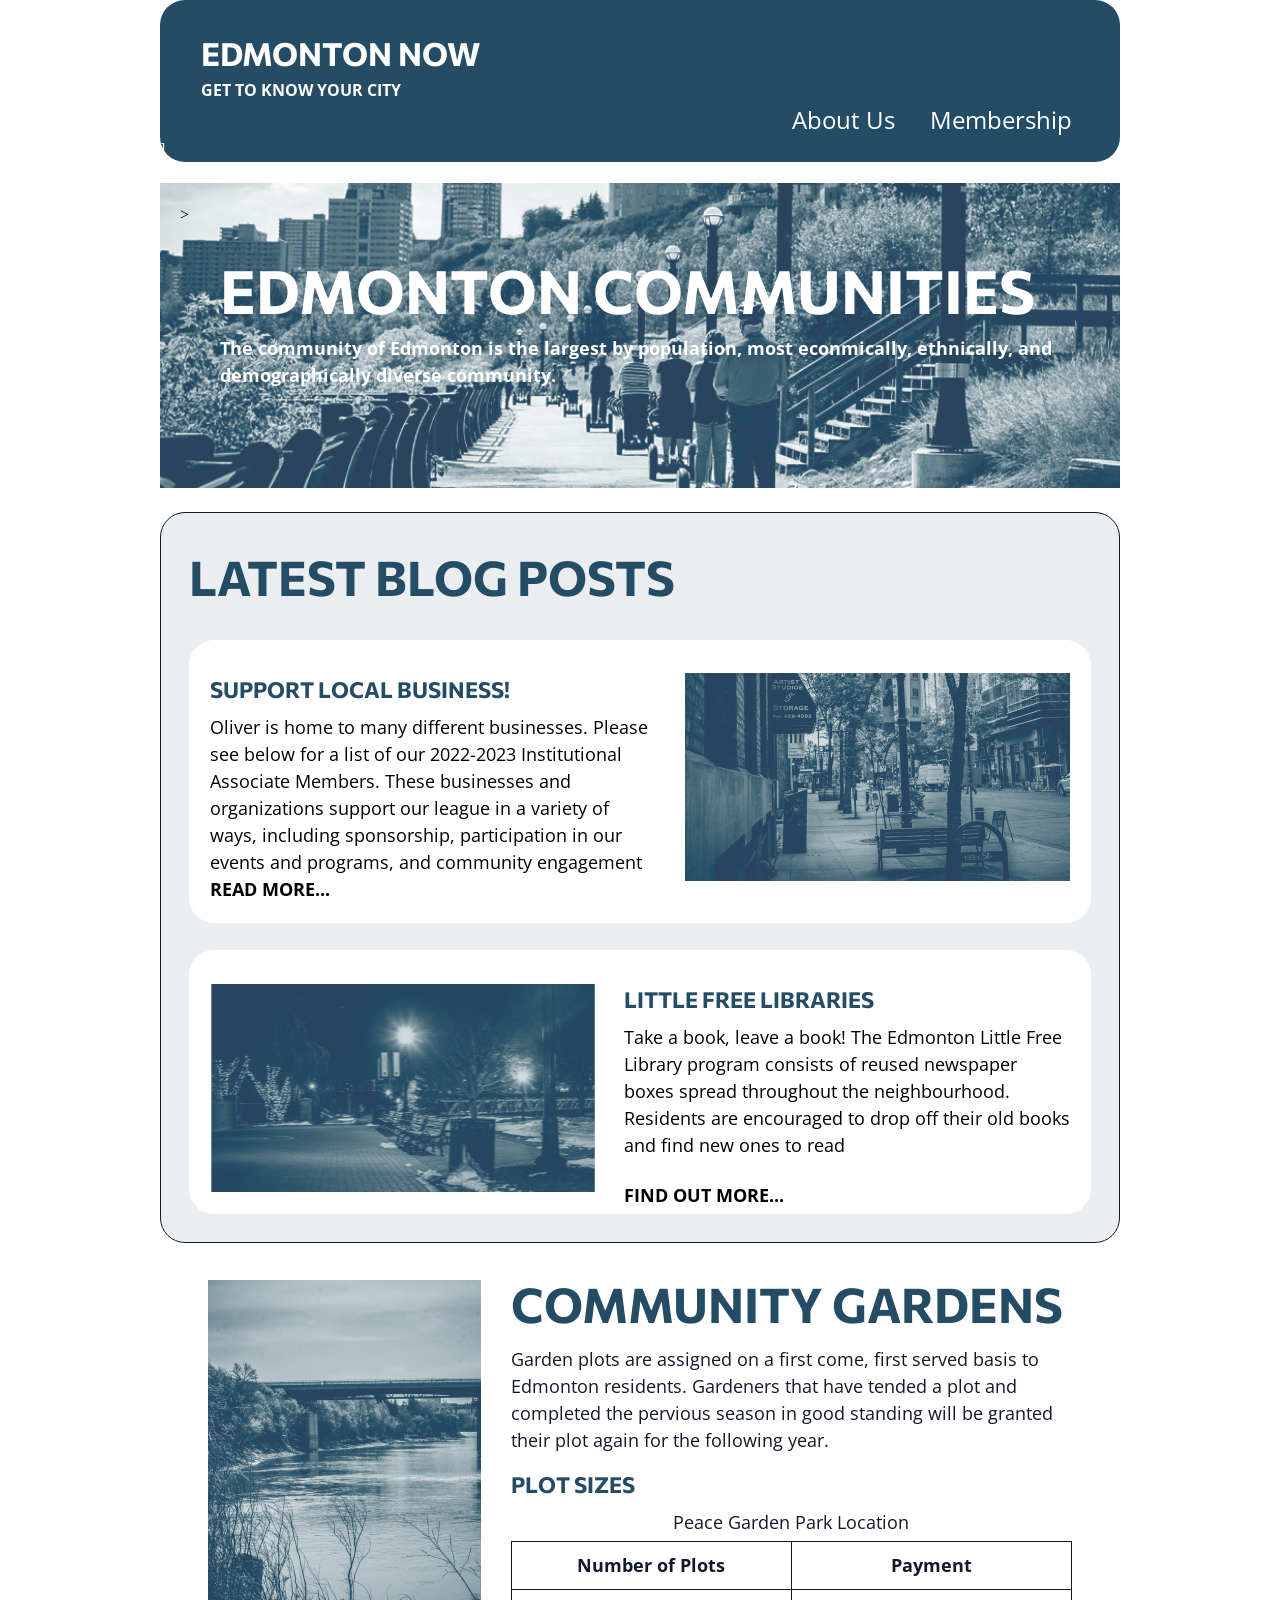
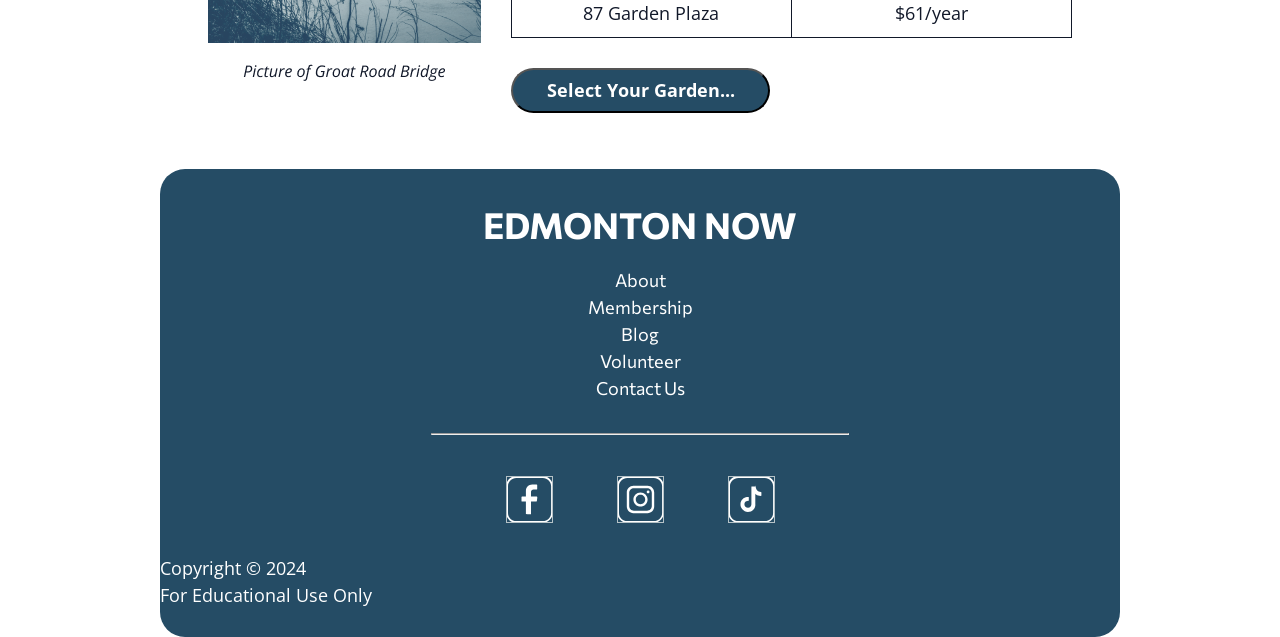
<file: index.html>
<!DOCTYPE html>
<html lang="en">

<head>
    <meta charset="UTF-8">
    <meta name="viewport" content="width=device-width, initial-scale=1.0">

    <title>Edmonton Now</title>
    <link rel="preconnect" href="https://fonts.googleapis.com">
    <link rel="preconnect" href="https://fonts.gstatic.com" crossorigin>
    <link
        href="https://fonts.googleapis.com/css2?family=Commissioner:wght@100..900&family=Oswald:wght@200..700&display=swap"
        rel="stylesheet">
    <link href="https://fonts.googleapis.com/css2?family=Open+Sans:wght@400;700&display=swap" rel="css/stylesheet">
    <link rel="preconnect" href="https://fonts.googleapis.com">
    <link rel="preconnect" href="https://fonts.googleapis.com">
    <link rel="preconnect" href="https://fonts.gstatic.com" crossorigin>
    <link
        href="https://fonts.googleapis.com/css2?family=Commissioner:wght@100..900&family=Open+Sans:ital,wght@0,300..800;1,300..800&family=Oswald&display=swap"
        rel="stylesheet">
    <!-- reset goes here -->
    <link rel="stylesheet" href="css/reset.css">
    <!-- styles goes here -->
    <link rel="stylesheet" href="css/styles.css">
</head>

<body>
    <div class="container">
        <header>
            <div class="header">
                <section>
                    <h1>EDMONTON NOW</h1>
                    <p>GET TO KNOW YOUR CITY</p>
                    <div>
                        <nav>
                            <ul class="flex-container">
                                <li><a href="about.html">About Us</a></li>
                                <li><a href="member.html">Membership</a></li>
                            </ul>
                        </nav>
                    </div>
                </section>]
            </div>
            <div class="banner">
                <section>>
                    <h1>EDMONTON COMMUNITIES</h1>
                    <p>The community of Edmonton is the largest by population, most econmically, ethnically, and
                        demographically diverse community.</p>
                </section>
            </div>
        </header>
        <main>
            <div class="blog">
                <h2>LATEST BLOG POSTS</h2>
                <section class="box-1">
                    <div class="content-1">
                        <h3>SUPPORT LOCAL BUSINESS!</h3>
                        <p>Oliver is home to many different businesses. Please see below for a list of our 2022-2023
                            Institutional Associate Members. These businesses and organizations support our league in a
                            variety of ways, including sponsorship, participation in our events and programs, and
                            community engagement</p>
                        <div>
                            <a href="#">READ MORE...</a>
                        </div>
                    </div>
                    <img src="img/downtown.png" alt="">
                </section>
                <section class="box-2">
                    <img src="img/festive-park.png" alt="">
                    <div class="content-2">
                        <h3>LITTLE FREE LIBRARIES</h3>
                        <p>Take a book, leave a book!
                            The Edmonton Little Free Library program consists of reused newspaper boxes spread
                            throughout the neighbourhood. Residents are encouraged to drop off their old books and find
                            new ones to read</p>
                        <div>
                            <a href="#">FIND OUT MORE...</a>
                        </div>
                    </div>
                </section>
            </div>
            <section>
                <div class="community-gardens">
                    <img src="img/community-gardens.png" alt="A picture of the north saskatchewan river in the winter">
                    <div class="content-3">
                        <h2>COMMUNITY GARDENS</h2>
                        <p>Garden plots are assigned on a first come, first served basis to Edmonton residents.
                            Gardeners that
                            have tended a plot and completed the pervious season in good standing will be granted their
                            plot
                            again for the following year.</p>
                        <section>
                            <h3>PLOT SIZES</h3>
                            <table>
                                <caption>Peace Garden Park Location</caption>
                                <tr>
                                    <th>Number of Plots</th>
                                    <th>Payment</th>
                                </tr>
                                <tr>
                                    <td>87 Garden Plaza</td>
                                    <td>$61/year</td>
                                </tr>
                            </table>
                            <div>
                                <button onclick="">Select Your Garden...</button>
                            </div>
                        </section>
                    </div>
                </div>
            </section>
        </main>
        <footer>
            <h2>EDMONTON NOW</h2>
            <nav class="footer-nav">
                <ul>
                    <li><a href="#">About</a></li>
                    <li><a href="#">Membership</a></li>
                    <li><a href="#">Blog</a></li>
                    <li><a href="#">Volunteer</a></li>
                    <li><a href="#">Contact Us</a></li>
                </ul>
            </nav>
            <hr>
            <nav class="logo-nav">
                <ul>
                    <li><a href="#"><img src="img/facebook-logo.svg" alt="facebook logo" width="47" height="47"></a></li>
                    <li><a href="#"><img src="img/instagram-logo.svg" alt=" instagram logo" width="47" height="47"></a></li>
                    <li><a href="#"><img src="img/tiktok-logo.svg" alt="tiktok logo" width="47" height="47"></a></li>
                </ul>
            </nav>
            <div class="copyright">
                <p>Copyright © 2024</p>
                <p>For Educational Use Only</p>
            </div>
        </footer>
    </div>
</body>

</html>
</file>
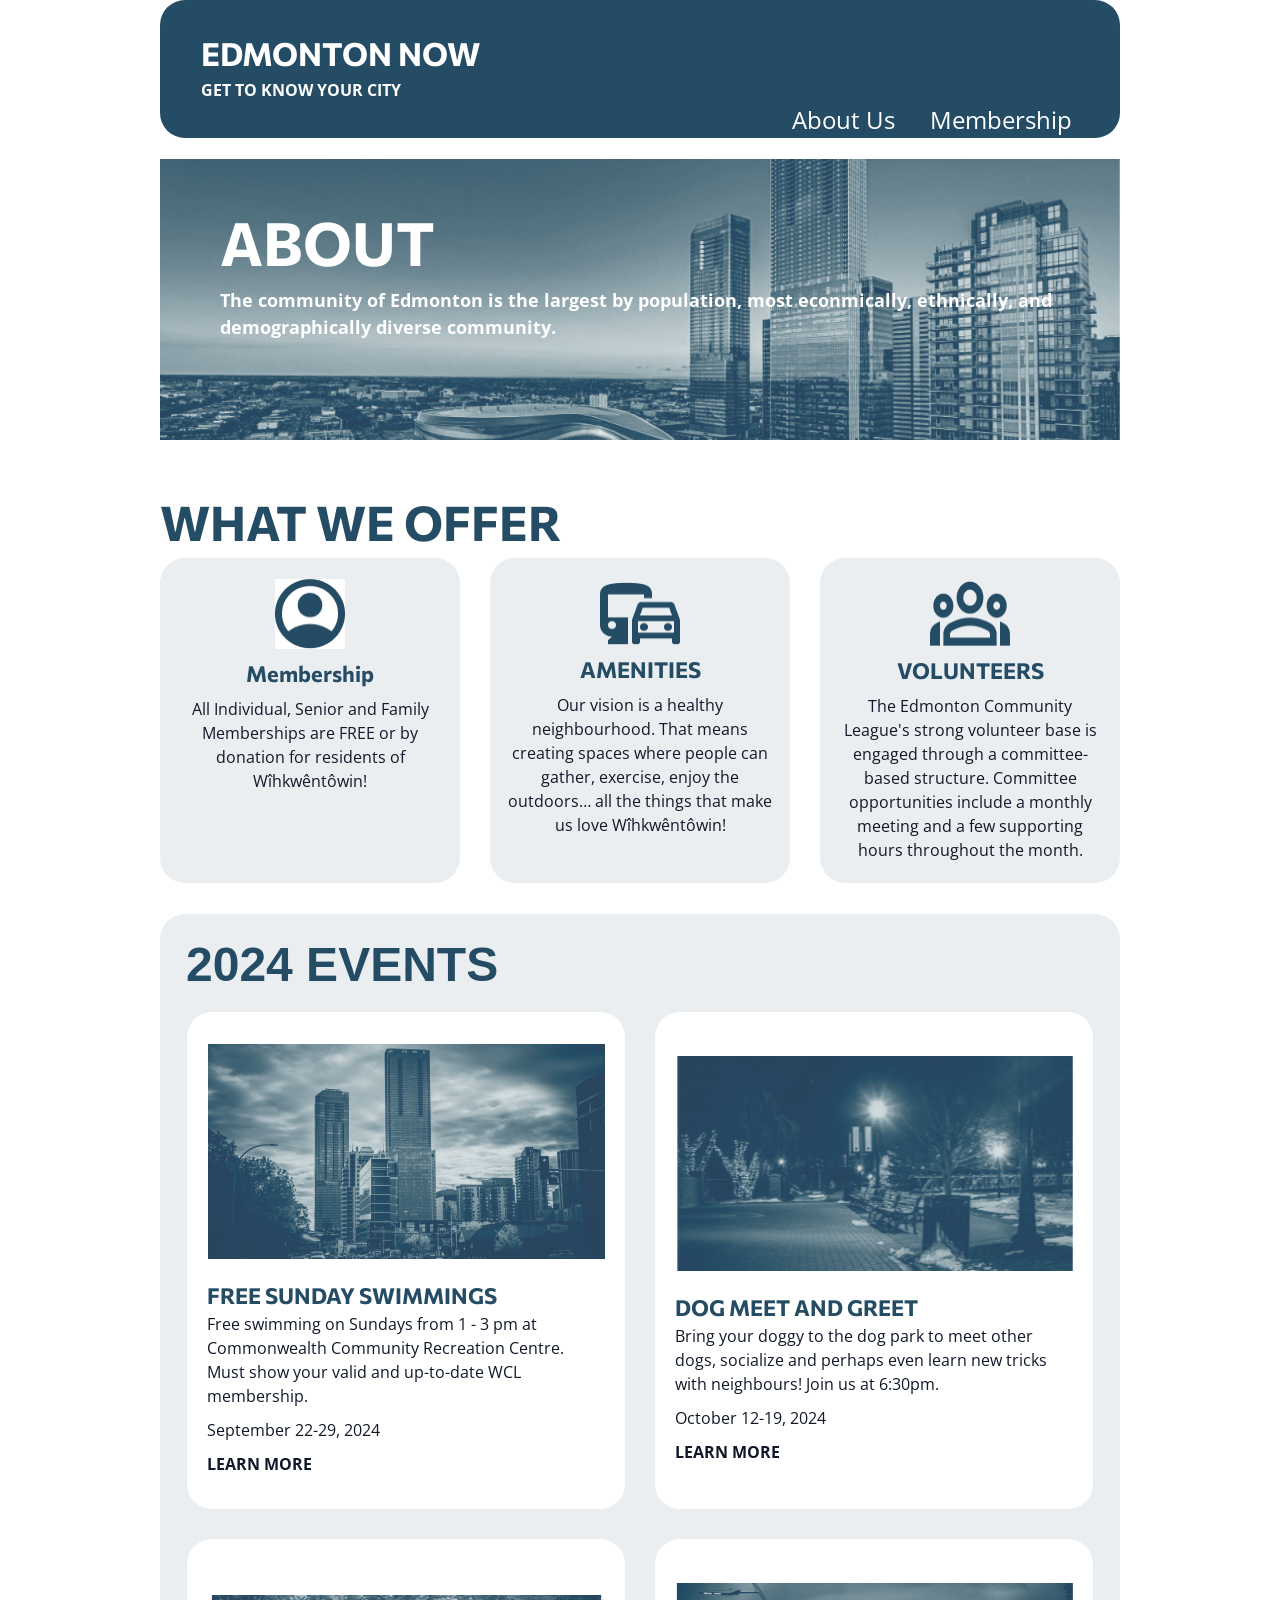
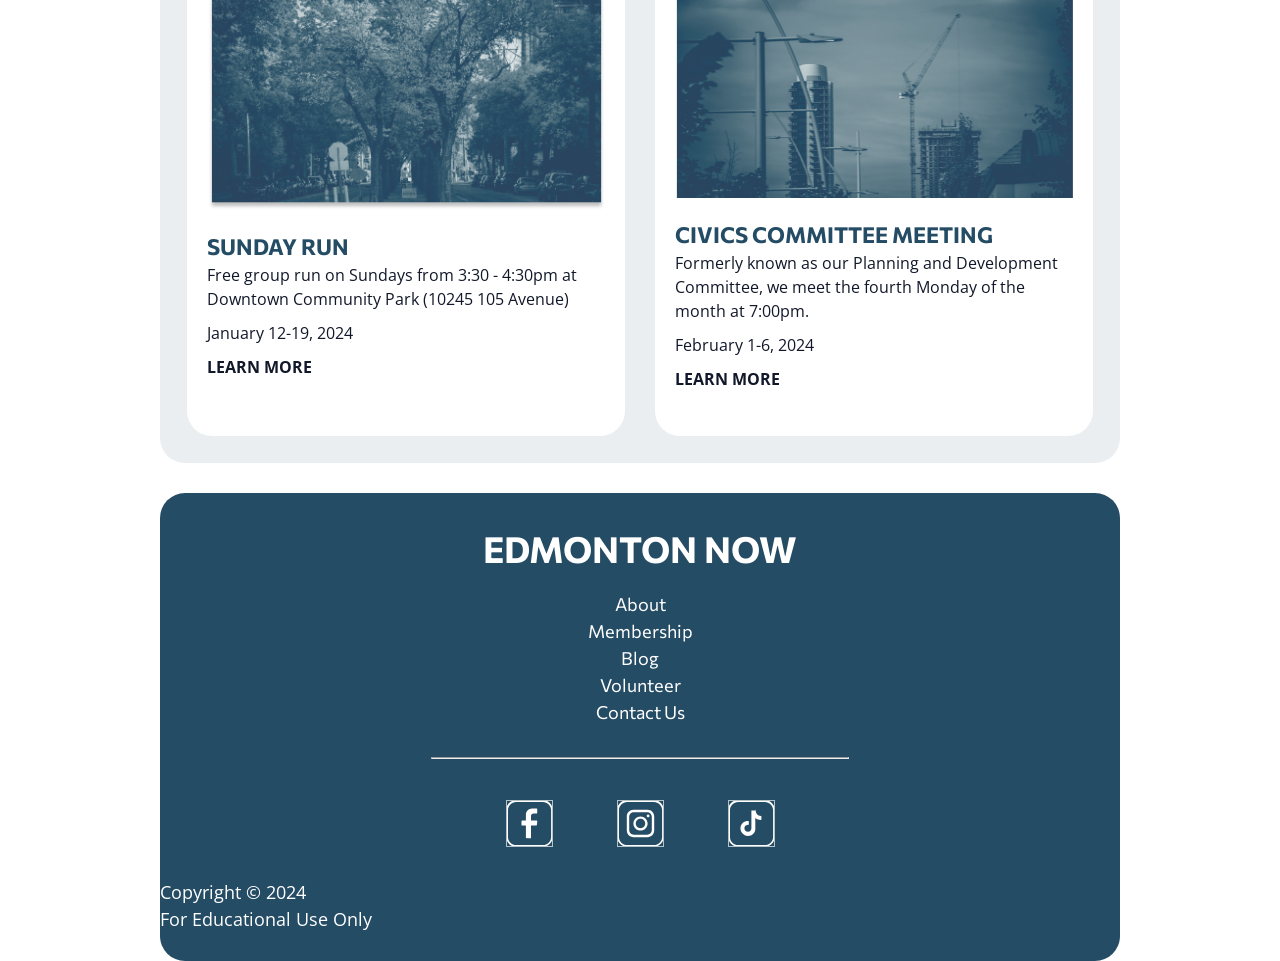
<file: about.html>
<!DOCTYPE html>
<html lang="en">

<head>
    <meta charset="UTF-8">
    <meta name="viewport" content="width=device-width, initial-scale=1.0">

    <title>Edmonton Now</title>
    <link rel="preconnect" href="https://fonts.googleapis.com">
    <link rel="preconnect" href="https://fonts.gstatic.com" crossorigin>
    <link
        href="https://fonts.googleapis.com/css2?family=Commissioner:wght@100..900&family=Oswald:wght@200..700&display=swap"
        rel="stylesheet">
    <link href="https://fonts.googleapis.com/css2?family=Open+Sans:wght@400;700&display=swap" rel="css/stylesheet">
    <link rel="preconnect" href="https://fonts.googleapis.com">
    <link rel="preconnect" href="https://fonts.googleapis.com">
    <link rel="preconnect" href="https://fonts.gstatic.com" crossorigin>
    <link
        href="https://fonts.googleapis.com/css2?family=Commissioner:wght@100..900&family=Open+Sans:ital,wght@0,300..800;1,300..800&family=Oswald&display=swap"
        rel="stylesheet">
    <!-- reset goes here -->
    <link rel="stylesheet" href="css/reset.css">
    <!-- styles goes here -->
    <link rel="stylesheet" href="css/styles.css">
</head>

<body>
    <div class="container">
        <header>
            <div class="header">
                <section>
                    <h1>EDMONTON NOW</h1>
                    <p>GET TO KNOW YOUR CITY</p>
                    <div>
                        <nav>
                            <ul class="flex-container">
                                <li><a href="about.html">About Us</a></li>
                                <li><a href="member.html">Membership</a></li>
                            </ul>
                        </nav>
                    </div>
                </section>
            </div>
        </header>
        <main>
            <section>
                <div class="banner-2">
                    <h1>ABOUT</h1>
                    <p>The community of Edmonton is the largest by population, most econmically, ethnically, and
                        demographically diverse community.</p>
                </div>
            </section>
    <section>
        <div class="offering">
            <h2>WHAT WE OFFER</h2>
            <div class="offer-big">
                <div class="membership">
                    <img src="img/person-icon.jpg" alt="an icon of a person" width="70" height="70">
                    <div class="mem-content">
                        <h3>Membership</h3>
                        <p>All Individual, Senior and Family Memberships are FREE or by donation for residents of
                            Wîhkwêntôwin!</p>
                    </div>
                </div>
                <div class="amenities">
                    <img src="img/transportation-icon.png" alt="an icon displaying transportation" width="80" height="63">
                    <h3>AMENITIES</h3>
                    <p>Our vision is a healthy neighbourhood. That means creating spaces where people can gather,
                        exercise, enjoy the outdoors… all the things that make us love Wîhkwêntôwin!</p>
                </div>
                <div class="volunteer">
                    <img src="img/group-icon.png" alt="an icon for a group of volunteers" width="80" height="65">
                    <h3>VOLUNTEERS</h3>
                    <p>The Edmonton Community League's strong volunteer base is engaged through a committee-based
                        structure. Committee opportunities include a monthly meeting and a few supporting hours
                        throughout the month.</p>
                </div>
            </div>
        </div>
    </section>
    <section>
    <div class="events">
        <h2>2024 EVENTS</h2>
        <div class="events-bigbox">
            <div class="swimming">
                <img src="img/skyscrappers.png" alt="a beautiful view of downtown edmonton" width="397" height="215">
                <div class="swim-content">
                    <h3>FREE SUNDAY SWIMMINGS</h3>
                    <p>Free swimming on Sundays from 1 - 3 pm at Commonwealth Community Recreation Centre. Must show
                        your valid and up-to-date WCL membership.</p>
                    <p>September 22-29, 2024</p>
                    <a href="#">LEARN MORE</a>
                </div>
            </div>
            <div class="meet-and-greet">
                <img src="img/festive-park.png" alt="a park with festive lights" width="397" height="216">
                <div class="meet-content">
                    <h3>DOG MEET AND GREET</h3>
                    <p>Bring your doggy to the dog park to meet other dogs, socialize and perhaps even learn new tricks
                        with neighbours! Join us at 6:30pm.</p>
                    <p>October 12-19, 2024</p>
                    <a href="#">LEARN MORE</a>
                </div>
            </div>
            <div class="sunday">
                <img src="img/two-large-trees.png" alt="two rather large trees" width="397" height="216">
                <div class="sunday-content">
                    <h3>SUNDAY RUN</h3>
                    <p>Free group run on Sundays from 3:30 - 4:30pm at Downtown Community Park (10245 105 Avenue)</p>
                    <p>January 12-19, 2024</p>
                    <a href="#">LEARN MORE</a>
                </div>
            </div>
            <div class="civics">
                <img src="img/skyline.png" alt="two buildings skyline" width="397" height="216">
                <div class="civic-content">
                    <h3>CIVICS COMMITTEE MEETING</h3>
                    <p>Formerly known as our Planning and Development Committee, we meet the fourth Monday of the month
                        at 7:00pm.</p>
                    <p>February 1-6, 2024</p>
                    <a href="#">LEARN MORE</a>
                </div>
            </div>
        </div>
    </div>
    </section>
    </main>
    <footer>
        <h2>EDMONTON NOW</h2>
        <nav class="footer-nav">
            <ul>
                <li><a href="#">About</a></li>
                <li><a href="#">Membership</a></li>
                <li><a href="#">Blog</a></li>
                <li><a href="#">Volunteer</a></li>
                <li><a href="#">Contact Us</a></li>
            </ul>
        </nav>
        <hr>
        <nav class="logo-nav">
            <ul>
                <li><a href="#"><img src="img/facebook-logo.svg" alt="facebook logo" width="47" height="47"></a></li>
                <li><a href="#"><img src="img/instagram-logo.svg" alt="instagram logo" width="47" height="47"></a></li>
                <li><a href="#"><img src="img/tiktok-logo.svg" alt="tiktok logo" height="47" width="47"></a></li>
            </ul>
        </nav>
        <div class="copyright">
            <p>Copyright © 2024</p>
            <p>For Educational Use Only</p>
        </div>
    </footer>
    </div>
</body>

</html>
</file>
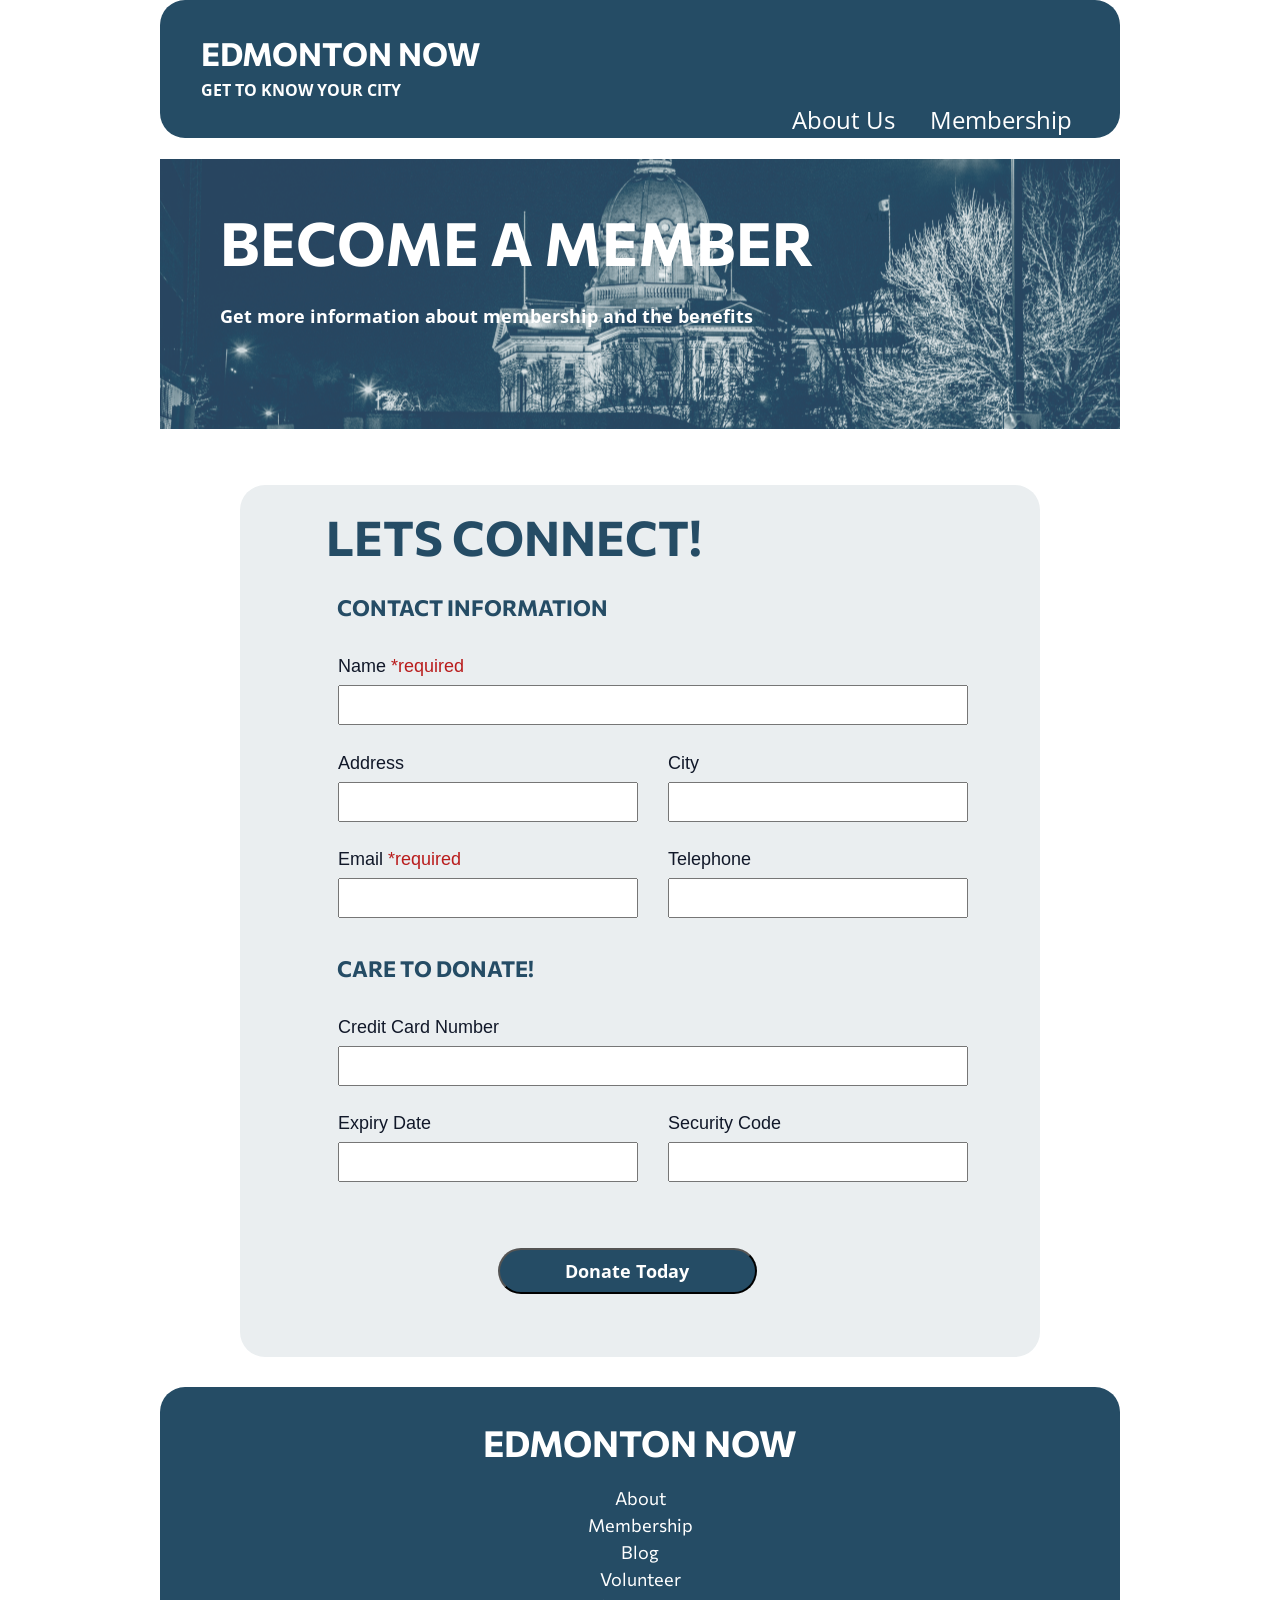
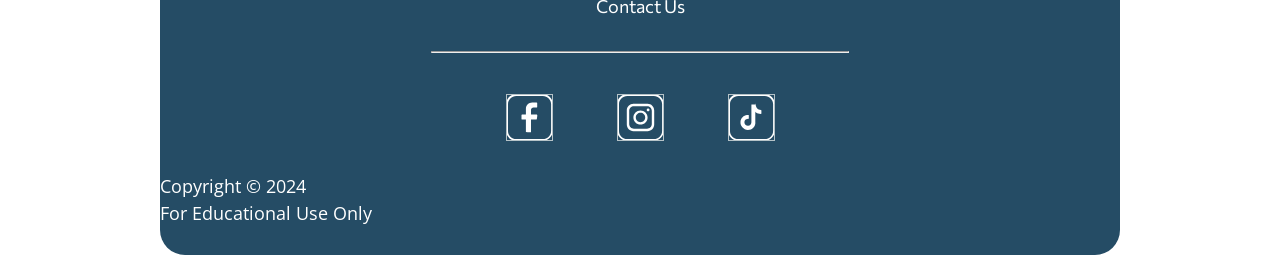
<file: member.html>
<!DOCTYPE html>
<html lang="en">

<head>
    <meta charset="UTF-8">
    <meta name="viewport" content="width=device-width, initial-scale=1.0">

    <title>Edmonton Now</title>
    <link rel="preconnect" href="https://fonts.googleapis.com">
    <link rel="preconnect" href="https://fonts.gstatic.com" crossorigin>
    <link
        href="https://fonts.googleapis.com/css2?family=Commissioner:wght@100..900&family=Oswald:wght@200..700&display=swap"
        rel="stylesheet">
    <link href="https://fonts.googleapis.com/css2?family=Open+Sans:wght@400;700&display=swap" rel="css/stylesheet">
    <link rel="preconnect" href="https://fonts.googleapis.com">
    <link rel="preconnect" href="https://fonts.googleapis.com">
    <link rel="preconnect" href="https://fonts.gstatic.com" crossorigin>
    <link
        href="https://fonts.googleapis.com/css2?family=Commissioner:wght@100..900&family=Open+Sans:ital,wght@0,300..800;1,300..800&family=Oswald&display=swap"
        rel="stylesheet">
    <!-- reset goes here -->
    <link rel="stylesheet" href="css/reset.css">
    <!-- styles goes here -->
    <link rel="stylesheet" href="css/styles.css">
</head>

<body>
    <div class="container">
        <header>
            <div class="header">
                <section>
                    <h1>EDMONTON NOW</h1>
                    <p>GET TO KNOW YOUR CITY</p>
                    <div>
                        <nav>
                            <ul class="flex-container">
                                <li><a href="about.html">About Us</a></li>
                                <li><a href="member.html">Membership</a></li>
                            </ul>
                        </nav>
                    </div>
                </section>
            </div>
        </header>
        <main>
            <div class="veil">
                <section>
                    <h1>BECOME A MEMBER</h1>
                    <p>Get more information about membership and the benefits</p>
                </section>
            </div>
            <section>
                <div class="form-container">
                    <form action="#" method="post">
                        <h1>LETS CONNECT!</h1>
                        <div class="contact">
                            <h2>CONTACT INFORMATION</h2>
                            <fieldset>
                                <div class="name">
                                    <label for="name">Name <span class="required">*required</span></label>
                                    <input type="text" name="name" id="name" required>
                                </div>
                                <div class="address">
                                    <label for="address">Address</label>
                                    <input type="text" name="address" id="address">
                                </div>
                                <div class="city">
                                    <label for="city">City</label>
                                    <input type="text" name="city" id="city">
                                </div>
                                <div class="email">
                                    <label for="email">Email <span class="required">*required</span></label>
                                    <input type="email" name="email" id="email" required>
                                </div>
                                <div class="phone">
                                    <label for="telephone">Telephone</label>
                                    <input type="tel" name="telephone" id="telephone">
                                </div>
                            </fieldset>
                        </div>
                        <h2>CARE TO DONATE!</h2>
                        <div class="donate">
                            <fieldset>
                                <div class="cc-box">
                                    <label for="cc-number">Credit Card Number</label>
                                    <input type="tel" name="cc-number" id="cc-number">
                                </div>
                                <div class="expiry">
                                    <label for="expiry-date">Expiry Date</label>
                                    <input type="text" name="expiry-date" id="expiry-date">
                                </div>
                                <div class="code">
                                    <label for="security-code">Security Code</label>
                                    <input type="text" name="security-code" id="security-code">
                                </div>
                                <div class="submit">
                                    <button type="submit" class="submit">Donate Today</button>
                                </div>
                            </fieldset>
                        </div>
                    </form>
                </div>
            </section>
        </main>
        <footer>
            <h2>EDMONTON NOW</h2>
            <nav class="footer-nav">
                <ul>
                    <li><a href="#">About</a></li>
                    <li><a href="#">Membership</a></li>
                    <li><a href="#">Blog</a></li>
                    <li><a href="#">Volunteer</a></li>
                    <li><a href="#">Contact Us</a></li>
                </ul>
            </nav>
            <hr>
            <nav class="logo-nav">
                <ul>
                    <li><a href="#"><img src="img/facebook-logo.svg" alt="facebook logo" width="47" height="47"></a></li>
                    <li><a href="#"><img src="img/instagram-logo.svg" alt=" instagram logo" width="47" height="47"></a></li>
                    <li><a href="#"><img src="img/tiktok-logo.svg" alt="tiktok logo" width="47" height="47"></a></li>
                </ul>
            </nav>
            <div class="copyright">
                <p>Copyright © 2024</p>
                <p>For Educational Use Only</p>
            </div>
        </footer>
    </div>
</body>

</html>
</file>
<file: css/styles.css>
body {
    font-size: 100%;
    background-color: #FFFFFF;
}

.container {
    width: 960px;
    margin: 0 auto;
}
.header{
    background-color: #254C65;
    color: #FFFFFF;
    border-radius: 25px;
    justify-content: center;
    align-items: center;
}
.header h1, p{
    display: flex;
    text-align: center;
}
.header h1{
    font-family: 'Commissioner', sans-serif;
    font-size: 32px;
    font-weight: 700;
    padding-left: 40.5px;
    padding-top: 28.5px;
    padding-bottom: 1px;
}
.header p{
    font-family: 'Open Sans', sans-serif;
    font-size: 16px;
    font-weight: 700;
    padding-left: 40.5px;
}
.header nav {
    font-family: 'Open Sans', sans-serif;
    font-size: 24px;
    margin-left: auto;
    margin-right: auto;
}

.flex-container {
    display: flex;
    justify-content: flex-end;
    gap: 35px;
    padding-right: 48.5px;
    text-decoration: none;
}
.flex-container li a{
    color: #FFFFFF;
    text-align: center;
    text-decoration: none;
}
.flex-container li a:hover{
    text-decoration: underline;
}
.banner {
    background-image: url('../img/edmonton-community-park.jpg');
    background-size: cover;
    padding: 20px;
    margin-top: 21.5px;
    margin-bottom: 24px;
}

.banner h1 {
    font-family: 'Commissioner', sans-serif;
    font-weight: 700;
    font-size: 60px;
    padding-top: 18px;
    padding-left: 40px;
    color: #FFFFFF;

}

.banner p {
    font-family: 'Open Sans', sans-serif;
    font-size: 18px;
    font-weight: 700;
    color: #FFFFFF;
    text-align: left;
    padding-left: 40px;
    padding-bottom: 79px;

}
.blog{
    background-color: #EAEEF0;
    padding: 28px;
    width: auto;
    border-radius: 25px;
    border: 0.5px solid #111829;
}
.blog h2{
    font-family: 'Commissioner', sans-serif;
    font-weight: 700;
    font-size: 48px;
    color: #254C65;
}
.box-1, .box-2{
    display: flex;
    text-align: start;
    border-radius: 25px;
    margin-top: 27px;
    background-color: #FFFFFF;
}
.box-1 p{
    padding-left: 21px;
    padding-right: 27px;
    text-align: left;
}
.box-2 p{
    padding-bottom:  23px;
    text-align: left;
}
.content-1 a{
    text-align: left;
    padding-bottom: 18px;
    padding-left: 21px;
    padding-right: 27px;
    text-decoration: none;
}
.content-2 a{
    text-align: left;
    padding-left: 29.18px;
    text-decoration: none;
}
.content-1 a:hover{
    text-decoration: underline;
}
.content-2 a:hover{
    text-decoration: underline;
}
.content-1 h3, .content-2 h3{
    color: #254C65;
    font-size: 22px;
    font-weight: 700;
    font-family: 'Commissioner', sans-serif;
}
.content-1 h3{
    padding-right: 28px;
    padding-top: 33px;
    padding-left: 21px;
    padding-bottom: 8px;
}
.content-2 h3{
    padding-top: 33px;
    padding-bottom: 8px;
    padding-left: 29.18px;
    padding-right: 21px;
}
.content-1 p{
    padding-right: 28px;
    padding-left: 21px;
}
.content-2 p{

    padding-right: 21px;
    padding-left: 29.18px;
}
.box-1 img{
    width: 385px;
    height: 208px;
    padding-right: 21px;
    padding-top:  33px;
    padding-bottom: 42px;

}
.box-2 img{
    width: 385px;
    height: 208px;
    padding-left: 20.82px;
    padding-top: 34px;
    padding-bottom: 22px;
}
.content-1 a, .content-2 a{
    color: #000000;
    font-weight: bold;
    font-family: 'Open Sans', sans-serif;
    font-size: 18px;
    text-decoration: none;
}

.content-1 p, .content-2 p{
    font-family: 'Open Sans', sans-serif;
    font-size: 18px;
}
.community-gardens{
    display: flex;
    background-color: #FFFFFF;
    border-radius: 25px;
}
.content-3 button{
    background-color: #254C65;
    width: 259.78px;
    height: 45px;
    border-radius: 25px;
    padding-left: 3px;
    padding-right: 3px;
    justify-content: center;
    margin-top: 30px;
    font-size: 18px;
    color: #FFFFFF;
    font-family: 'Open sans', sans-serif;
    font-weight: 700;
    text-decoration: none;
}
.content-3 button:hover{
    text-decoration: underline;
}
.content-3 h2{
    font-family: 'Commissioner', sans-serif;
    font-weight: 700;
    font-size: 48px;
    color: #254C65;
    padding-top: 25px;
    padding-right: 47px;
    padding-bottom: 6px;
}
.content-3 h3{
    font-family: 'Commissioner', sans-serif;
    font-weight: 700;
    font-size: 22px;
    color: #254C65;
    padding-right: 47px;
    padding-bottom: 8px;
}
.content-3 p{
    font-family: 'Open Sans', sans-serif;
    font-size: 18px;
    color: #111829;
    text-align: left;
    padding-right: 47px;
    padding-bottom: 14px;
}
.community-gardens img{
    padding-left: 48px;
    padding-top: 37px;
    padding-right: 29.65px;
    padding-bottom: 56px;
}
.content-3 table{
    width: 561.25px;
    height: 97px;
    border-collapse: collapse;
    padding-right: 46px;
    padding-bottom: 30px;
}
.content-3 th, td {
    border: 1px solid #111829;
    padding: 10px;
    text-align: center;
    width: 25%;
    font-family: 'Open Sans', sans-serif;
    font-size: 18px;
    color: #111829;
}
.content-3 th{
    font-weight: bold;
}
.content-3 caption{
    font-family: 'Open Sans', sans-serif;
    font-size: 18px;
    color: #111829;
    padding-bottom: 5px;
}

footer{
    background-color: #254C65;
    border-radius: 25px;
    align-items: center;
    text-align: center;
    margin-top: 30px;
    width: 960px;
}

footer h2{
    font-family: 'Commissioner', sans-serif;
    font-weight: 700;
    font-size: 36px;
    color: #FFFFFF;
    padding-top: 28px;
}
.footer-nav ul li a{
    font-family: 'Commissioner', sans-serif;
    font-size: 18px;
    color: #FFFFFF;
    text-decoration: none;
}
.footer-nav ul li a:hover{
    color: #78DCFF;
}
.copyright{
    color: #FFFFFF;
    font-family: 'Open Sans', sans-serif;
    font-size: 18px;
    padding-top: 25px;
    padding-bottom: 28px;
    text-align: center;
    justify-content: center;
}
.footer-nav{
    display: flex;
    justify-content: center;
    margin-top: 16px;
    margin-bottom: 31px;
}
.logo-nav{
    display: flex;
    justify-content: center;
    align-items: center;
    padding-top: 33px;
}
.logo-nav ul li{
    display: inline;
    padding: 30px;
}
.logo-nav ul li a img{
    height: 47px;
    width: 47px;
}
footer hR{
    width: 416px;
}
.banner-2 {
    background-image: url(../img/about-banner.png);
    background-size: cover;
    padding: 20px;
    margin-top: 21.5px;
    margin-bottom: 24px;
}

.banner-2 h1 {
    font-family: 'Commissioner', sans-serif;
    font-weight: 700;
    font-size: 60px;
    padding-top: 18px;
    padding-left: 40px;
    color: #FFFFFF;
}

.banner-2 p {
    font-family: 'Open Sans', sans-serif;
    font-size: 18px;
    font-weight: 700;
    color: #FFFFFF;
    text-align: left;
    padding-left: 40px;
    padding-bottom: 79px;
}
.offering{
    margin-top: 46px;
    width: 960px;
    max-width: 960px; 
    margin-left: auto; 
    margin-right: auto;
}
.offer-big {
    display: flex;
    justify-content: space-around;
}

.offering h2 {
    font-family: 'Commissioner', sans-serif;
    font-weight: bold;
    color: #254C65;
    font-size: 48px;
    text-align: left;
}

.membership, .amenities, .volunteer {
    background-color: #EAEEF0;
    width: 300px;
    height: 325px;
    display: flex;
    flex-direction: column;
    align-items: center;
    justify-content: center;
    text-align: center; 
    border-radius: 25px;
}
.membership{
    margin-right: 30px;
}
.amenities{
    margin-right: 30px;
}

.membership img, .amenities img, .volunteer img {
    padding-bottom: 7.83px;
    padding-top: 21.67px;
}

.mem-content, .amenities-content, .volunteer-content {
    display: flex;
    flex-direction: column;
    align-items: center;
    text-align: center;
}

.mem-content h3, .amenities h3, .volunteer h3 {
    font-family: 'Commissioner', sans-serif;
    font-size: 22px;
    color: #254C65;
    font-weight: bold;
    padding-bottom: 7px;
}

.mem-content p, .amenities p, .volunteer p {
    font-family: 'Open Sans', sans-serif;
    font-size: 16px;
    color: #111829;
    text-align: center;
}
.mem-content p{
    padding-left: 17px;
    padding-right: 17px;
    padding-bottom: 91px;
}
.amenities p{
    padding-left: 17px;
    padding-right: 17px;
    padding-bottom: 43px;
}
.volunteer p{
    padding-left: 17px;
    padding-right: 17px;
    padding-bottom: 19px;
}
.events {
    background-color: #EAEEF0;
    border-radius: 25px;
    margin-top: 31px;
    width: 100%; 
    max-width: 960px; 
    margin-left: auto; 
    margin-right: auto; 
    display: flex;
    flex-direction: column;
    align-items: flex-start;
}
.events h2 {
    font-family: 'Commission', sans-serif;
    font-size: 48px;
    font-weight: bold;
    color: #254C65;
    padding-left: 26px;
    padding-bottom: 11px;
    padding-top: 15px;
    text-align: left;
    align-self: flex-start;
}
.events-bigbox {
    display: flex;
    flex-wrap: wrap;
    justify-content: center;
    gap: 30px;
    padding-bottom: 27px;
}
.events-bigbox > div {
    width: 438px;
    height: 497px;
    text-align: left;
    box-sizing: border-box;
    background-color: #FFFFFF;
    border-radius: 25px;
    padding: 20px;
    display: flex;
    flex-direction: column;
    justify-content: center;
}
.events img {
    display: block;
    margin: 0 auto 20px;
    max-width: 100%;
    height: auto;
}
.events h3 {
    margin-top: 0;
}
.swimming {
    padding-left: 27px;
    padding-bottom: 30px;
    padding-right: 30px;
}
.swimming img {
    width: 397px;
    height: 215px;
}
.meet-and-greet {
    padding-right: 27px;
    padding-bottom: 30px;
}
.meet-and-greet img {
    width: 397px;
    height: 215px;
}
.sunday img {
    width: 397px;
    height: 215px;
}
.civics img {
    width: 397px;
    height: 215px;
}
.swim-content h3, .meet-content h3, .sunday-content h3, .civic-content h3{
    font-family: 'Commissioner', sans-serif;
    font-size: 22px;
    font-weight: bold;
    color: #254C65;
}
.swim-content p, .meet-content p, .sunday-content p, .civic-content p {
    font-family: 'Open Sans', sans-serif;
    font-size: 16px;
    color: #111829;
    text-align: left;
    margin-bottom: 10px;
}
.swim-content a, .meet-content a, .sunday-content a, .civic-content a {
    font-family: 'Open Sans', sans-serif;
    font-size: 16px;
    color: #111829;
    font-weight: bold;
    text-decoration: none;
}
.swim-content a:hover, .meet-content a:hover, .sunday-content a:hover, .civic-content a:hover {
    text-decoration: underline;
}
.veil{
    background-image: url(../img/alberta-legislature.png);
    background-size: cover;
    padding: 20px;
    margin-top: 21.5px;
    margin-bottom: 24px;
}
.veil h1{
    font-family: 'Commissioner', sans-serif;
    font-weight: 700;
    font-size: 60px;
    padding-top: 18px;
    padding-left: 40px;
    padding-bottom: 16px;
    color: #FFFFFF;
}
.veil p{
    font-family: 'Open Sans', sans-serif;
    font-size: 18px;
    font-weight: 700;
    color: #FFFFFF;
    text-align: left;
    padding-left: 40px;
    padding-bottom: 79px;
}
.form-container {
    display: flex;
    justify-content: center; 
    align-items: center;
  }
form {
    border-radius: 25px;
    flex-direction: column;
    justify-content: space-around;
    background-color: #EAEEF0;
    width: 800px;
    margin-top: 32.22px;
}
form h1{
    text-align: left;
    font-family: 'Commissioner', sans-serif;
    font-size: 48px;
    font-weight: bold;
    color: #254C65;
    margin-left: 86px;
    margin-bottom: 18.12px;
    margin-top: 16.11px;
}
form h2, form label {
    text-align: left;
}
form h2{
    font-family: 'Commissioner', sans-serif;
    font-size: 22px;
    font-weight: bold;
    color: #254C65;
    margin-left: 97px;
    margin-bottom: 23.16px;
}
form label{
    font-family: 'Opens Sans', sans-serif;
    font-size: 18px;
    color: #111829;
}
form span{
    color: #B91C1C;
}
.submit button{
    display: flex;
    justify-content: center;
    align-items: center;
    font-family: 'Open Sans', sans-serif;
    font-weight: bold;
    border-radius: 25px;
    background-color: #254C65;
    color: #FFFFFF;
    width: 259.7px;
    height: 45.31px;
    font-size: 18px;
    margin-bottom: 53.37px;
    margin-top: 43.33px;
    margin-left: 159.65px;
}

.submit button:hover {
    text-decoration: underline;
}
.contact fieldset{
    display: flex;
    flex-wrap: wrap;
    margin-left: 86px;
    border: none;
}
.name input{
    box-sizing: border-box;
    width: 630px;
}
.contact fieldset input{
    margin-bottom: 24.17px;
    margin-right: 30px;
    height: 40.28px;
}
.phone input, .email input, .city input, .address input{
    box-sizing: border-box;
    width: 300px;
}
.expiry input, .code input{
    box-sizing: border-box;
    width: 300px;
}
.donate fieldset{
    display: flex;
    flex-wrap: wrap;
    margin-left: 86px;
    border: none;
}
.donate fieldset input{
    margin-bottom: 23.16px;
    margin-right: 30px;
    height: 40.28px;
}
.donate fieldset input{
    align-items: center;
    text-align: left;
}
.cc-box input{
    box-sizing: border-box;
    width: 630px;
}
form fieldset label {
    display: flex;
    flex-direction: row;
    align-items: center;
    margin-bottom: 5px;
}
form span.required {
    margin-left: 5px;
    color: #B91C1C;
    font-family: 'Opens Sans', sans-serif;
}
</file>
